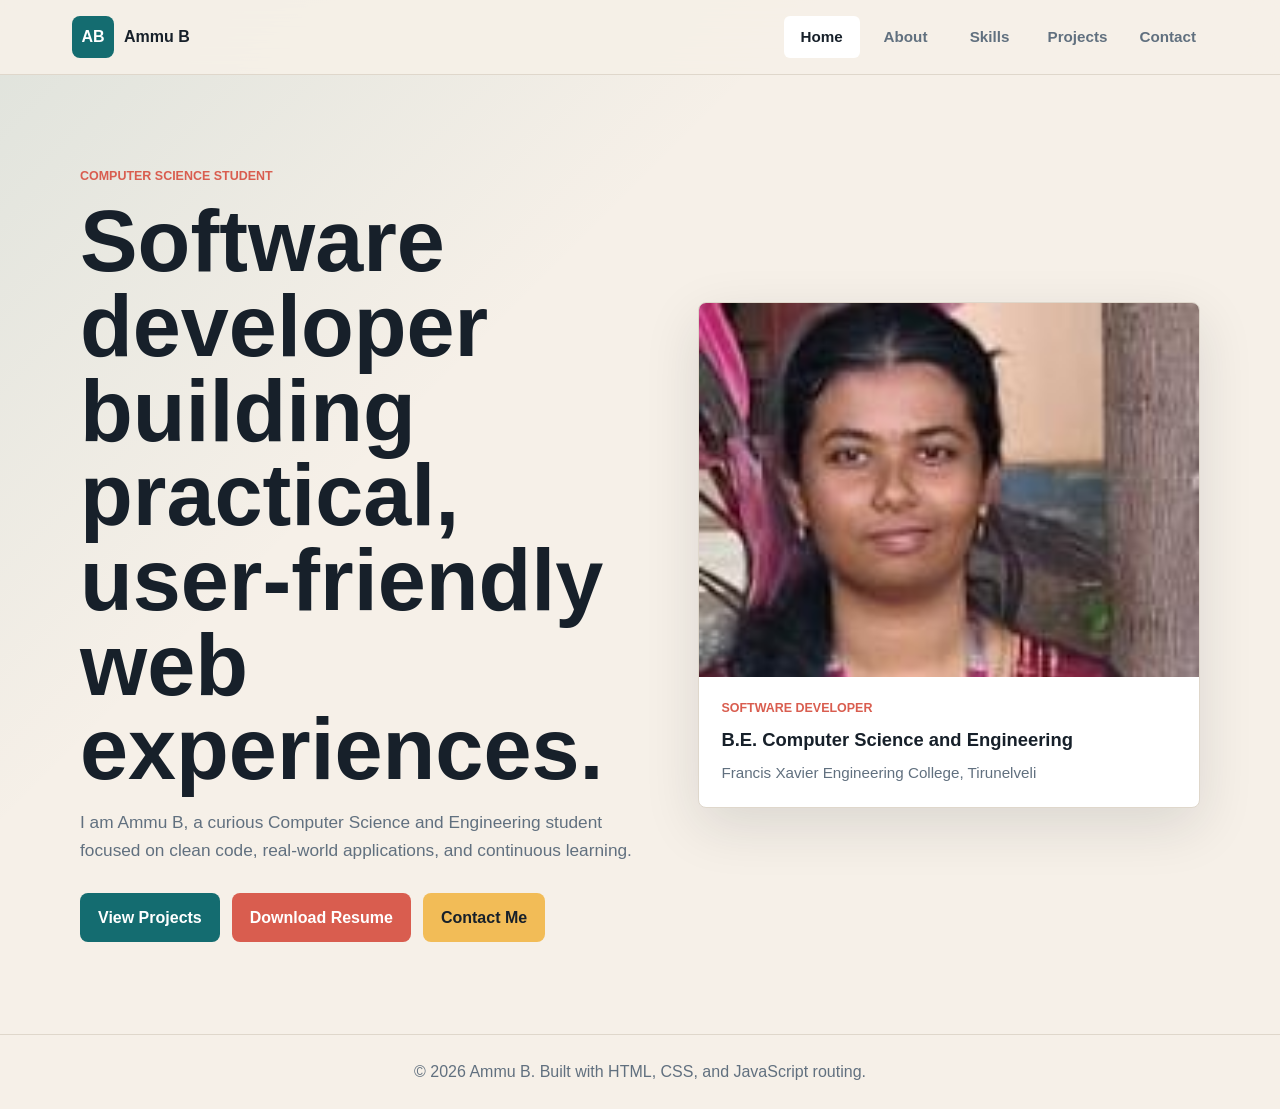
<file: index.html>
<!DOCTYPE html>
<html lang="en">
<head>
  <meta charset="UTF-8">
  <meta name="viewport" content="width=device-width, initial-scale=1.0">
  <title>Ammu B | Portfolio</title>
  <link rel="stylesheet" href="styles.css">
</head>
<body>
  <header class="site-header">
    <a class="brand" href="#/home" aria-label="Ammu B home">
      <span class="brand-mark">AB</span>
      <span>Ammu B</span>
    </a>

    <button class="menu-toggle" type="button" aria-label="Open navigation" aria-expanded="false">
      <span></span>
      <span></span>
      <span></span>
    </button>

    <nav class="site-nav" aria-label="Primary navigation">
      <a href="#/home" data-route="/home">Home</a>
      <a href="#/about" data-route="/about">About</a>
      <a href="#/skills" data-route="/skills">Skills</a>
      <a href="#/projects" data-route="/projects">Projects</a>
      <a href="#/contact" data-route="/contact">Contact</a>
    </nav>
  </header>

  <main>
    <section class="route-page home-page" data-page="/home">
      <div class="hero-copy">
        <p class="eyebrow">Computer Science Student</p>
        <h1>Software developer building practical, user-friendly web experiences.</h1>
        <p class="hero-text">
          I am Ammu B, a curious Computer Science and Engineering student focused on clean code,
          real-world applications, and continuous learning.
        </p>
        <div class="hero-actions">
          <a class="primary-btn" href="#/projects">View Projects</a>
          <a class="download-btn" href="assets/ammu-b-resume.pdf" download="Ammu-B-Resume.pdf">Download Resume</a>
          <a class="secondary-btn" href="mailto:ammu20062501@gmail.com">Contact Me</a>
        </div>
      </div>

      <div class="profile-panel" aria-label="Profile summary">
        <img class="profile-photo" src="assets/ammu-b-profile.jpeg" alt="Portrait of Ammu B">
        <div class="profile-details">
          <span>Software Developer</span>
          <strong>B.E. Computer Science and Engineering</strong>
          <small>Francis Xavier Engineering College, Tirunelveli</small>
        </div>
      </div>
    </section>

    <section class="route-page split-page" data-page="/about" hidden>
      <div>
        <p class="eyebrow">About</p>
        <h2>Driven by learning, clarity, and useful software.</h2>
        <p>
          I enjoy solving real-world problems through code and building applications that are
          simple to understand, efficient to use, and thoughtfully designed.
        </p>
        <p>
          Currently pursuing B.E. Computer Science and Engineering at Francis Xavier Engineering
          College with a CGPA of 8.46/10.
        </p>
      </div>
      <div class="info-grid">
        <article>
          <span>Education</span>
          <strong>B.E. CSE</strong>
          <p>2024 - 2028</p>
        </article>
        <article>
          <span>HSC</span>
          <strong>Alagar Public School</strong>
          <p>77.4%</p>
        </article>
        <article>
          <span>Languages</span>
          <strong>English, Tamil</strong>
          <p>Comfortable communicating and collaborating.</p>
        </article>
        <article>
          <span>Strengths</span>
          <strong>Teamwork and problem solving</strong>
          <p>Creative, adaptable, and time-conscious.</p>
        </article>
      </div>
    </section>

    <section class="route-page" data-page="/skills" hidden>
      <div class="page-heading">
        <p class="eyebrow">Skills</p>
        <h2>Technical skills and certifications</h2>
      </div>

      <div class="skills-layout">
        <div class="skill-group">
          <h3>Programming</h3>
          <div class="tags">
            <span>C</span>
            <span>Python</span>
            <span>Java</span>
          </div>
        </div>
        <div class="skill-group">
          <h3>Web Technologies</h3>
          <div class="tags">
            <span>HTML</span>
            <span>CSS</span>
            <span>JavaScript</span>
          </div>
        </div>
        <div class="skill-group">
          <h3>Tools</h3>
          <div class="tags">
            <span>VS Code</span>
            <span>Canva</span>
            <span>Code::Blocks</span>
          </div>
        </div>
      </div>

      <div class="certifications">
        <h3>Certifications</h3>
        <ul>
          <li>Ethical Hacking - NPTEL</li>
          <li>Human Computer Interaction - NPTEL</li>
          <li>MongoDB Basic for Students - MongoDB</li>
          <li>Java Foundations - Oracle Academy</li>
        </ul>
      </div>
    </section>

    <section class="route-page" data-page="/projects" hidden>
      <div class="page-heading">
        <p class="eyebrow">Projects</p>
        <h2>Selected work</h2>
      </div>

      <div class="project-grid">
        <article class="project-card">
          <div class="project-number">01</div>
          <h3>Student Database Management System</h3>
          <p>
            A software application for storing, managing, and retrieving student information such
            as names, IDs, courses, marks, and attendance in a structured database.
          </p>
          <div class="project-tags">
            <span>Database</span>
            <span>Student Records</span>
            <span>Management</span>
          </div>
        </article>

        <article class="project-card">
          <div class="project-number">02</div>
          <h3>Light and Dark Mode Toggle</h3>
          <p>
            A theme-switching interface that lets users move between bright and dark modes for
            better readability and reduced eye strain in low-light environments.
          </p>
          <div class="project-tags">
            <span>HTML</span>
            <span>CSS</span>
            <span>JavaScript</span>
          </div>
        </article>
      </div>
    </section>

    <section class="route-page contact-page" data-page="/contact" hidden>
      <div>
        <p class="eyebrow">Contact</p>
        <h2>Let's connect and build something useful.</h2>
        <p>
          I am open to learning opportunities, project collaboration, and software development
          roles where I can keep improving through hands-on work.
        </p>
      </div>

      <div class="contact-list">
        <a href="mailto:ammu20062501@gmail.com">
          <span>Email</span>
          <strong>ammu20062501@gmail.com</strong>
        </a>
        <a href="tel:+916374690752">
          <span>Phone</span>
          <strong>6374690752</strong>
        </a>
        <a href="https://www.linkedin.com/in/ammu-balamurugan-441a20327" target="_blank" rel="noreferrer">
          <span>LinkedIn</span>
          <strong>ammu-balamurugan-441a20327</strong>
        </a>
        <a href="assets/ammu-b-resume.pdf" download="Ammu-B-Resume.pdf">
          <span>Resume</span>
          <strong>Download my resume</strong>
        </a>
      </div>
    </section>
  </main>

  <footer>
    <p>&copy; 2026 Ammu B. Built with HTML, CSS, and JavaScript routing.</p>
  </footer>

  <script src="script.js"></script>
</body>
</html>
</file>
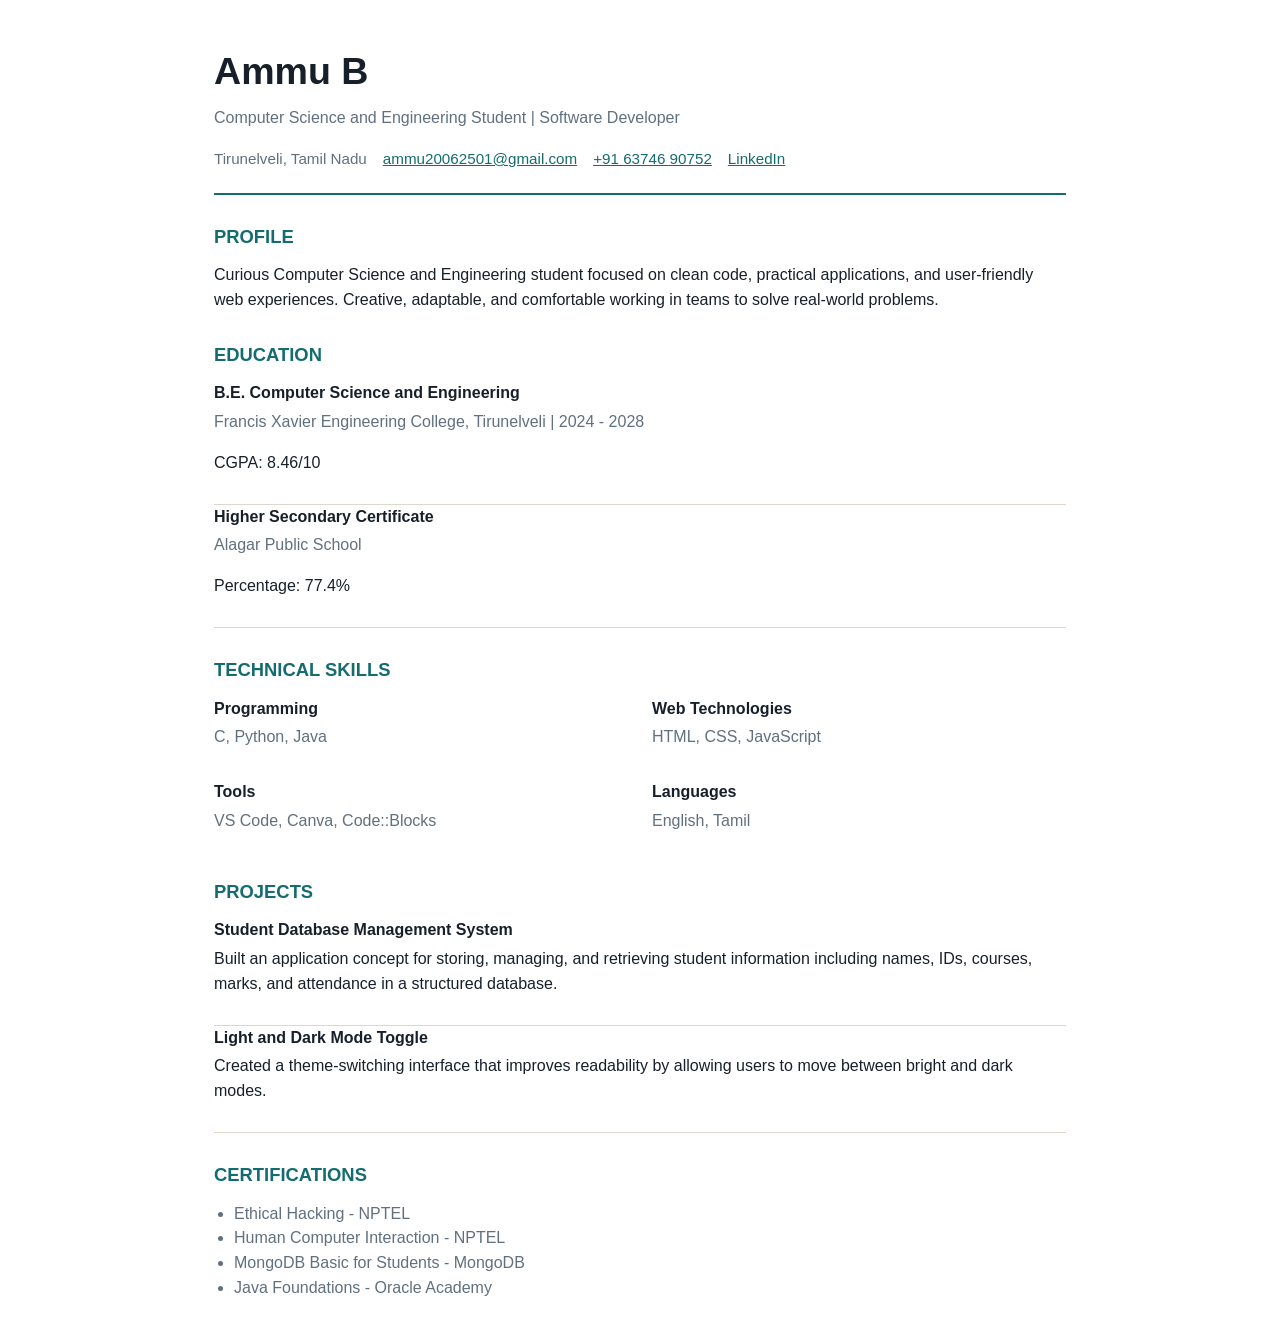
<file: assets/ammu-b-resume.html>
<!DOCTYPE html>
<html lang="en">
<head>
  <meta charset="UTF-8">
  <meta name="viewport" content="width=device-width, initial-scale=1.0">
  <title>Ammu B Resume</title>
  <style>
    :root {
      --ink: #17202a;
      --muted: #61707f;
      --teal: #146c70;
      --coral: #d95d4f;
      --line: #dfd7cb;
    }

    * {
      box-sizing: border-box;
    }

    body {
      max-width: 900px;
      margin: 0 auto;
      padding: 42px 24px;
      color: var(--ink);
      font-family: Arial, Helvetica, sans-serif;
      line-height: 1.55;
      background: #ffffff;
    }

    header {
      padding-bottom: 22px;
      border-bottom: 2px solid var(--teal);
    }

    h1,
    h2,
    h3,
    p {
      margin-top: 0;
    }

    h1 {
      margin-bottom: 6px;
      font-size: 2.35rem;
      letter-spacing: 0;
    }

    h2 {
      margin: 28px 0 12px;
      color: var(--teal);
      font-size: 1.15rem;
      letter-spacing: 0;
      text-transform: uppercase;
    }

    h3 {
      margin-bottom: 4px;
      font-size: 1rem;
    }

    a {
      color: var(--teal);
    }

    .subtitle,
    .contact,
    .muted,
    li {
      color: var(--muted);
    }

    .contact {
      display: flex;
      flex-wrap: wrap;
      gap: 8px 16px;
      margin: 12px 0 0;
      font-size: 0.95rem;
    }

    .grid {
      display: grid;
      grid-template-columns: repeat(2, minmax(0, 1fr));
      gap: 14px 24px;
    }

    .item {
      padding-bottom: 12px;
      border-bottom: 1px solid var(--line);
    }

    ul {
      margin: 8px 0 0;
      padding-left: 20px;
    }

    @media print {
      body {
        padding: 0;
      }
    }

    @media (max-width: 640px) {
      body {
        padding: 28px 18px;
      }

      .grid {
        grid-template-columns: 1fr;
      }
    }
  </style>
</head>
<body>
  <header>
    <h1>Ammu B</h1>
    <p class="subtitle">Computer Science and Engineering Student | Software Developer</p>
    <div class="contact">
      <span>Tirunelveli, Tamil Nadu</span>
      <a href="mailto:ammu20062501@gmail.com">ammu20062501@gmail.com</a>
      <a href="tel:+916374690752">+91 63746 90752</a>
      <a href="https://www.linkedin.com/in/ammu-balamurugan-441a20327">LinkedIn</a>
    </div>
  </header>

  <main>
    <section>
      <h2>Profile</h2>
      <p>
        Curious Computer Science and Engineering student focused on clean code, practical
        applications, and user-friendly web experiences. Creative, adaptable, and comfortable
        working in teams to solve real-world problems.
      </p>
    </section>

    <section>
      <h2>Education</h2>
      <div class="item">
        <h3>B.E. Computer Science and Engineering</h3>
        <p class="muted">Francis Xavier Engineering College, Tirunelveli | 2024 - 2028</p>
        <p>CGPA: 8.46/10</p>
      </div>
      <div class="item">
        <h3>Higher Secondary Certificate</h3>
        <p class="muted">Alagar Public School</p>
        <p>Percentage: 77.4%</p>
      </div>
    </section>

    <section>
      <h2>Technical Skills</h2>
      <div class="grid">
        <div>
          <h3>Programming</h3>
          <p class="muted">C, Python, Java</p>
        </div>
        <div>
          <h3>Web Technologies</h3>
          <p class="muted">HTML, CSS, JavaScript</p>
        </div>
        <div>
          <h3>Tools</h3>
          <p class="muted">VS Code, Canva, Code::Blocks</p>
        </div>
        <div>
          <h3>Languages</h3>
          <p class="muted">English, Tamil</p>
        </div>
      </div>
    </section>

    <section>
      <h2>Projects</h2>
      <div class="item">
        <h3>Student Database Management System</h3>
        <p>
          Built an application concept for storing, managing, and retrieving student information
          including names, IDs, courses, marks, and attendance in a structured database.
        </p>
      </div>
      <div class="item">
        <h3>Light and Dark Mode Toggle</h3>
        <p>
          Created a theme-switching interface that improves readability by allowing users to move
          between bright and dark modes.
        </p>
      </div>
    </section>

    <section>
      <h2>Certifications</h2>
      <ul>
        <li>Ethical Hacking - NPTEL</li>
        <li>Human Computer Interaction - NPTEL</li>
        <li>MongoDB Basic for Students - MongoDB</li>
        <li>Java Foundations - Oracle Academy</li>
      </ul>
    </section>
  </main>
</body>
</html>
</file>
<file: styles.css>
:root {
  --ink: #17202a;
  --muted: #61707f;
  --surface: #ffffff;
  --paper: #f6f0e8;
  --teal: #146c70;
  --coral: #d95d4f;
  --yellow: #f2bc57;
  --line: #dfd7cb;
  --shadow: 0 18px 55px rgba(23, 32, 42, 0.12);
}

* {
  box-sizing: border-box;
}

html {
  scroll-behavior: smooth;
}

body {
  min-height: 100vh;
  margin: 0;
  font-family: Arial, Helvetica, sans-serif;
  color: var(--ink);
  background:
    linear-gradient(135deg, rgba(20, 108, 112, 0.10), transparent 35%),
    var(--paper);
  line-height: 1.6;
}

a {
  color: inherit;
}

.site-header {
  position: sticky;
  top: 0;
  z-index: 20;
  display: flex;
  align-items: center;
  justify-content: space-between;
  gap: 24px;
  padding: 16px clamp(18px, 6vw, 72px);
  background: rgba(246, 240, 232, 0.92);
  border-bottom: 1px solid var(--line);
  backdrop-filter: blur(16px);
}

.brand {
  display: inline-flex;
  align-items: center;
  gap: 10px;
  font-weight: 800;
  text-decoration: none;
}

.brand-mark {
  display: grid;
  width: 42px;
  height: 42px;
  place-items: center;
  color: #ffffff;
  background: var(--teal);
  border-radius: 8px;
}

.site-nav {
  display: flex;
  align-items: center;
  gap: 8px;
}

.site-nav a {
  min-width: 76px;
  padding: 9px 12px;
  color: var(--muted);
  border-radius: 6px;
  text-align: center;
  text-decoration: none;
  font-size: 0.95rem;
  font-weight: 700;
}

.site-nav a:hover,
.site-nav a.active {
  color: var(--ink);
  background: #ffffff;
}

.menu-toggle {
  display: none;
  width: 44px;
  height: 44px;
  padding: 10px;
  background: var(--surface);
  border: 1px solid var(--line);
  border-radius: 8px;
}

.menu-toggle span {
  display: block;
  height: 2px;
  margin: 5px 0;
  background: var(--ink);
}

main {
  min-height: calc(100vh - 148px);
}

.route-page {
  width: min(1120px, calc(100% - 36px));
  margin: 0 auto;
  padding: clamp(42px, 8vw, 92px) 0;
}

.home-page,
.split-page,
.contact-page {
  display: grid;
  grid-template-columns: minmax(0, 1.05fr) minmax(300px, 0.95fr);
  gap: clamp(28px, 5vw, 64px);
  align-items: center;
}

.route-page[hidden] {
  display: none;
}

.eyebrow {
  margin: 0 0 12px;
  color: var(--coral);
  font-size: 0.78rem;
  font-weight: 800;
  letter-spacing: 0;
  text-transform: uppercase;
}

h1,
h2,
h3,
p {
  overflow-wrap: anywhere;
}

h1 {
  max-width: 760px;
  margin: 0;
  font-size: clamp(2.4rem, 8vw, 5.4rem);
  line-height: 0.98;
  letter-spacing: 0;
}

h2 {
  margin: 0 0 18px;
  font-size: clamp(2rem, 5vw, 3.7rem);
  line-height: 1.04;
  letter-spacing: 0;
}

h3 {
  margin: 0 0 10px;
  font-size: 1.18rem;
  letter-spacing: 0;
}

.hero-text,
.split-page p,
.contact-page p,
.page-heading p {
  max-width: 640px;
  color: var(--muted);
  font-size: 1.08rem;
}

.hero-actions {
  display: flex;
  flex-wrap: wrap;
  gap: 12px;
  margin-top: 28px;
}

.primary-btn,
.secondary-btn,
.download-btn {
  display: inline-flex;
  min-height: 48px;
  align-items: center;
  justify-content: center;
  padding: 12px 18px;
  border-radius: 8px;
  text-decoration: none;
  font-weight: 800;
}

.primary-btn {
  color: #ffffff;
  background: var(--teal);
}

.secondary-btn {
  color: var(--ink);
  background: var(--yellow);
}

.download-btn {
  color: #ffffff;
  background: var(--coral);
}

.profile-panel {
  overflow: hidden;
  background: var(--surface);
  border: 1px solid var(--line);
  border-radius: 8px;
  box-shadow: var(--shadow);
}

.profile-panel img {
  display: block;
  width: 100%;
  aspect-ratio: 4 / 3;
  object-fit: cover;
}

.profile-panel .profile-photo {
  max-height: 460px;
  object-position: center top;
}

.profile-details {
  display: grid;
  gap: 6px;
  padding: 22px;
}

.profile-details span,
.info-grid span,
.contact-list span {
  color: var(--coral);
  font-size: 0.78rem;
  font-weight: 800;
  text-transform: uppercase;
}

.profile-details strong,
.contact-list strong {
  font-size: 1.15rem;
}

.profile-details small {
  color: var(--muted);
  font-size: 0.95rem;
}

.info-grid,
.skills-layout,
.project-grid {
  display: grid;
  grid-template-columns: repeat(2, minmax(0, 1fr));
  gap: 18px;
}

.info-grid article,
.skill-group,
.project-card,
.certifications,
.contact-list a {
  background: rgba(255, 255, 255, 0.84);
  border: 1px solid var(--line);
  border-radius: 8px;
}

.info-grid article,
.skill-group,
.project-card,
.certifications {
  padding: 24px;
}

.info-grid p,
.project-card p {
  margin-bottom: 0;
  color: var(--muted);
}

.page-heading {
  margin-bottom: 28px;
}

.tags,
.project-tags {
  display: flex;
  flex-wrap: wrap;
  gap: 10px;
}

.tags span,
.project-tags span {
  padding: 8px 11px;
  color: var(--ink);
  background: #ffffff;
  border: 1px solid var(--line);
  border-radius: 999px;
  font-size: 0.92rem;
  font-weight: 700;
}

.certifications {
  margin-top: 18px;
}

.certifications ul {
  display: grid;
  grid-template-columns: repeat(2, minmax(0, 1fr));
  gap: 12px 24px;
  margin: 12px 0 0;
  padding-left: 20px;
  color: var(--muted);
}

.project-card {
  min-height: 280px;
}

.project-number {
  display: grid;
  width: 46px;
  height: 46px;
  margin-bottom: 24px;
  place-items: center;
  color: #ffffff;
  background: var(--coral);
  border-radius: 8px;
  font-weight: 800;
}

.contact-list {
  display: grid;
  gap: 14px;
}

.contact-list a {
  display: grid;
  gap: 4px;
  padding: 20px;
  text-decoration: none;
}

.contact-list a:hover {
  border-color: var(--teal);
  transform: translateY(-2px);
}

footer {
  padding: 24px 18px;
  color: var(--muted);
  text-align: center;
  border-top: 1px solid var(--line);
}

footer p {
  margin: 0;
}

@media (max-width: 760px) {
  .site-header {
    align-items: flex-start;
  }

  .menu-toggle {
    display: block;
  }

  .site-nav {
    position: absolute;
    top: 75px;
    right: 18px;
    left: 18px;
    display: none;
    flex-direction: column;
    align-items: stretch;
    padding: 10px;
    background: #ffffff;
    border: 1px solid var(--line);
    border-radius: 8px;
    box-shadow: var(--shadow);
  }

  .site-nav.open {
    display: flex;
  }

  .site-nav a {
    width: 100%;
    text-align: left;
  }

  .home-page,
  .split-page,
  .contact-page,
  .info-grid,
  .skills-layout,
  .project-grid,
  .certifications ul {
    grid-template-columns: 1fr;
  }

  .route-page {
    width: min(100% - 28px, 1120px);
  }

  .hero-actions a {
    width: 100%;
  }
}
</file>
